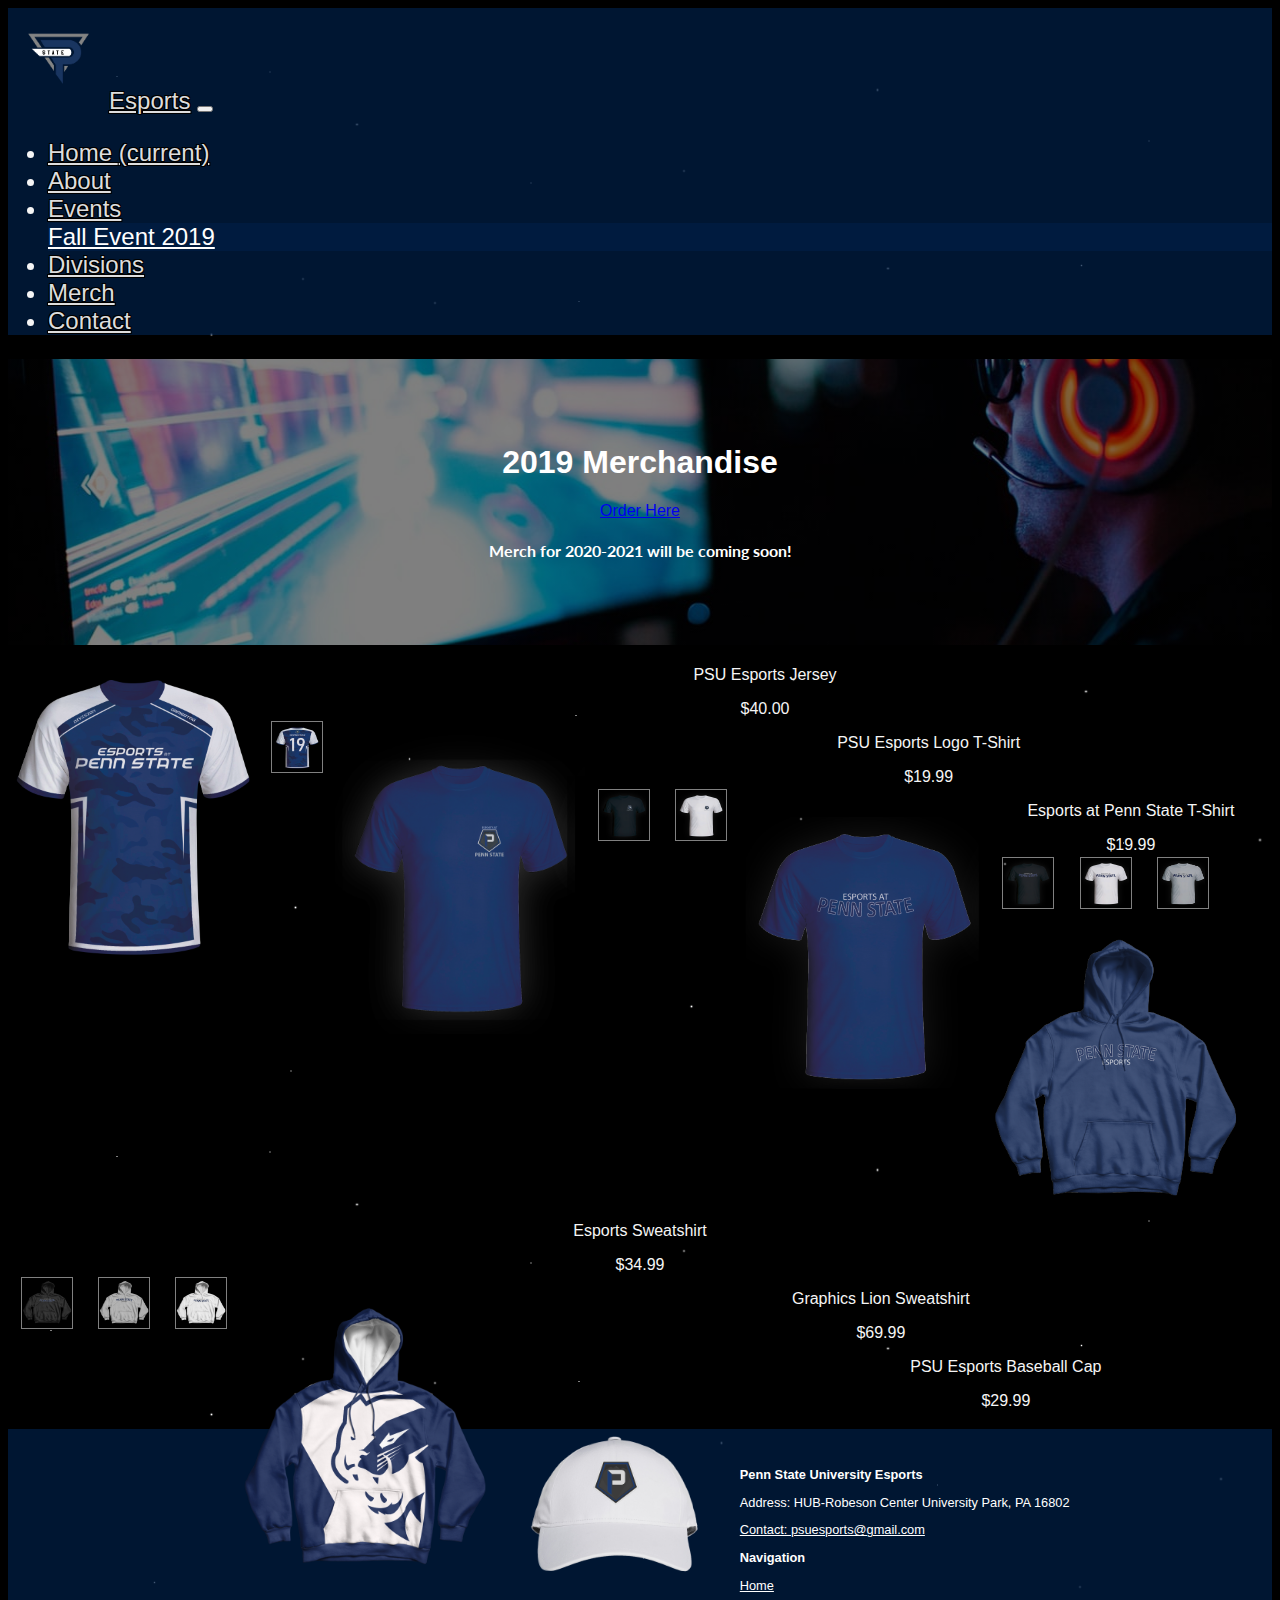
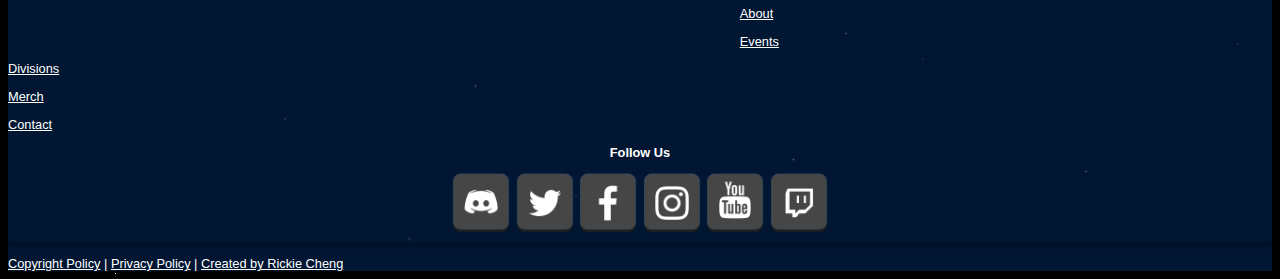
<file: merch.html>
<!doctype html>
<html lang="en">
  <head>
    <!-- Required meta tags -->
    <meta charset="utf-8">
    <meta name="viewport" content="width=device-width, initial-scale=1, shrink-to-fit=no">
    
    <!-- Google Font -->
    <link href="https://fonts.googleapis.com/css?family=Lato|Raleway:500&display=swap" rel="stylesheet">

    <!-- Bootstrap CSS -->
    <link rel="stylesheet" href="https://stackpath.bootstrapcdn.com/bootstrap/4.1.3/css/bootstrap.min.css" integrity="sha384-MCw98/SFnGE8fJT3GXwEOngsV7Zt27NXFoaoApmYm81iuXoPkFOJwJ8ERdknLPMO" crossorigin="anonymous">
    
    <!-- Custom CSS -->
    <link rel="stylesheet" href="app.css">

    <link rel="shortcut icon" type="image/x-icon" href="imgs/Logo.ico"/>

        <!-- Global site tag (gtag.js) - Google Analytics -->
        <script async src="https://www.googletagmanager.com/gtag/js?id=UA-150749688-1"></script>
        <script>
          window.dataLayer = window.dataLayer || [];
          function gtag(){dataLayer.push(arguments);}
          gtag('js', new Date());
    
          gtag('config', 'UA-150749688-1');
        </script>

    <title>PSU Esports Merch</title>
  </head>
  
  <body>

    <section id="sub-navbar">
      <nav id="subNavbar" class="navbar navbar-dark navbar-expand-md py-0">
              <a class="navbar-brand" href="index.html">
                  <img id="psulogo" src="imgs/PSU_ESPORTS_LOGO.png">Esports</a>
              <button class="navbar-toggler" type="button" data-toggle="collapse" data-target="#navbarNav" aria-controls="navbarNav" aria-expanded="false" aria-label="Toggle navigation">
                <span class="navbar-toggler-icon"></span>
              </button>
              <div class="collapse navbar-collapse" id="navbarNav">
                <ul class="navbar-nav">
                  <li class="nav-item">
                    <a class="nav-link" href="index.html">Home <span class="sr-only">(current)</span></a>
                  </li>
                  <li class="nav-item">
                    <a class="nav-link" href="about.html">About</a>
                  </li>
                  <li class="nav-item dropdown">
                    <a class="nav-link dropdown-toggle" href="#" id="navbarDropdown" role="button" data-toggle="dropdown" aria-haspopup="true" aria-expanded="false">
                      Events
                    </a>
                    <div class="dropdown-menu" aria-labelledby="navbarDropdown">
                      <a class="dropdown-item" href="fall-event-2019.html">Fall Event 2019</a>
                    </div>
                  </li>
                  <li class="nav-item">
                    <a class="nav-link" href="divisions.html">Divisions</a>
                  </li>
                  <li class="nav-item">
                    <a class="nav-link" href="https://www.esportsgear.com/collections/esports-at-penn-state">Merch</a>
                  </li>
                  <li class="nav-item">
                    <a class="nav-link" href="contact.html">Contact</a>
                  </li>
                </ul>
              </div>
      </nav>
  </section>

<div class="jumbotron-about">
      <h1 class="display-4">2019 Merchandise</h1>
      <a href="https://docs.google.com/forms/d/e/1FAIpQLSecSH2mc7NG0UCj-U9LJG4VGynNhc48K8dNUi4GOTPEngRqCQ/viewform" class="btn btn-outline-light btn-lg" role="button" aria-pressed="true">Order Here</a>
      <h4>Merch for 2020-2021 will be coming soon!</h4>
</div>

<section id="merchPic">
<div class="container">
  <div class="row">
    <div class="col-sm-3 border">
      <img src="imgs/merch/Jersey_front.png" id="mainJersey">
      <span class="merchinfo">
      <p>PSU Esports Jersey</p>
      <p>$40.00</p>
      </span>
      <div class="colorMerch">
        <img src="imgs/merch/Jersey_back.png" id="backJersey">
      </div>
    </div>
    <div class="col-sm-3 border">
      <span class="merchinfo">
      <img src="imgs/merch/Basic_Logo_Tee_BLUE_front.png" id="mainTShirt">
      <p>PSU Esports Logo T-Shirt</p>
      <p>$19.99</p>
      </span>
      <div class="colorMerch">
        <img src="imgs/merch/Basic_Logo_Tee_BLACK_front.png" id="blackTShirt">
        <img src="imgs/merch/Basic_Logo_Tee_WHITE_front.png" id="whiteTShirt">
      </div>
    </div>
    <div class="col-sm-3 border">
        <span class="merchinfo">
        <img src="imgs/merch/PENN_STATE_ESPORTS_Tee_BLUE_front.png" id="mainTShirt2">
        <p>Esports at Penn State T-Shirt</p>
        <p>$19.99</p>
        </span>
        <div class="colorMerch">
            <img src="imgs/merch/PENN_STATE_ESPORTS_Tee_BLACK_front.png" id="blackTShirt2">
            <img src="imgs/merch/PENN_STATE_ESPORTS_Tee_WHITE_front.png" id="whiteTShirt2">
            <img src="imgs/merch/PENN_STATE_ESPORTS_Tee_GREY_front.png" id="greyTShirt2">
          </div>
      </div>
    <div class="col-sm-3 border">
      <span class="merchinfo">
      <img src="imgs/merch/PENN_STATE_ESPORTS_Hoodie_BLUE.png" id="mainHoodie">
      <p>Esports Sweatshirt</p>
      <p>$34.99</p>
      </span>
      <div class="colorMerch">
          <img src="imgs/merch/PENN_STATE_ESPORTS_Hoodie_BLACK.png" id="blackHoodie">
          <img src="imgs/merch/PENN_STATE_ESPORTS_Hoodie_GREY.png" id="greyHoodie">
          <img src="imgs/merch/PENN_STATE_ESPORTS_Hoodie_WHITE.png" id="whiteHoodie">
        </div>
    </div>
  </div>

  <div class="row">
    <div class="col-sm-3 border">
        <span class="merchinfo">
        <img src="imgs/merch/Lion_Hoodie.png">
        <p>Graphics Lion Sweatshirt</p>
        <p>$69.99</p>
        </span>
    </div>
    <div class="col-sm-3 border">
        <span class="merchinfo">
            <img src="imgs/merch/Basic_Logo_Hat_WHITE.png">
            <p>PSU Esports Baseball Cap</p>
            <p>$29.99</p>
         </span>
    </div>

    
  </div>

</div>

</section>

<section id="footer">
  <div class="container">
    <div class="row">
      <div class="col-sm-8">
        <p><strong>Penn State University Esports</strong></p>
        <p><i class="fas fa-location-arrow"></i> Address: HUB-Robeson Center University Park, PA 16802</p>
        <a href="mailto:psuesports@gmail.com"><p><i class="far fa-envelope"></i> Contact: psuesports@gmail.com</p></a>

      </div>
      
      <div id="nav-footer-text" class="col-sm-2">
        <p><strong>Navigation</strong></p>

        <a href="index.html"><p>Home</p></a>
        <a href="about.html"><p>About</p></a>
        <a href="fall-event-2019.html"><p>Events</p></a>
        <a href="divisions.html"><p>Divisions</p></a>
        <a href="https://www.esportsgear.com/collections/esports-at-penn-state"><p>Merch</p></a>
        <a href="contact.html"><p>Contact</p></a>
      </div>
      <div id="followus" class="col-sm-2">
        <p><strong>Follow Us</strong></p>
        <a href="Discord.gg/psuesports"><img src="imgs/iconfinder_discord-1_2363208.png" alt="discordfooter"></a>
        <a href="https://twitter.com/PSUEsports"><img src="imgs/iconfinder_twitter_2363052.png" alt="twitterfooter"></a>
        <a href="https://www.facebook.com/groups/PSUEsports/"><img src="imgs/iconfinder_facebook_2587943.png" alt="facebookfooter"></a>
        <a href="https://www.instagram.com/pennstateesports/"><img src="imgs/iconfinder_instagram_2587941.png" alt="instagramfooter"></a>
        <a href="https://www.youtube.com/user/PSUPeSports"><img src="imgs/iconfinder_youtube-2_2363050.png" alt="youtubefooter"></a>
        <a href="https://www.twitch.tv/psuesports"><img src="imgs/iconfinder_twitch_2363053.png" alt="twitchfooter"></a>
      </div>
      </div>
    </div>

    <div id="policies">
      <hr class="style-two">

      <a href="https://copyright.psu.edu/psu-policy/">Copyright Policy</a> |
      <a href="https://policy.psu.edu/policies/ad53">Privacy Policy</a> |
      <a href="">Created by Rickie Cheng</a>
      
    </div>

</section>




    <!-- Optional JavaScript -->
    <!-- jQuery first, then Popper.js, then Bootstrap JS -->
    <script src="https://code.jquery.com/jquery-3.3.1.slim.min.js" integrity="sha384-q8i/X+965DzO0rT7abK41JStQIAqVgRVzpbzo5smXKp4YfRvH+8abtTE1Pi6jizo" crossorigin="anonymous"></script>
    <script src="https://cdnjs.cloudflare.com/ajax/libs/popper.js/1.14.3/umd/popper.min.js" integrity="sha384-ZMP7rVo3mIykV+2+9J3UJ46jBk0WLaUAdn689aCwoqbBJiSnjAK/l8WvCWPIPm49" crossorigin="anonymous"></script>
    <script src="https://stackpath.bootstrapcdn.com/bootstrap/4.1.3/js/bootstrap.min.js" integrity="sha384-ChfqqxuZUCnJSK3+MXmPNIyE6ZbWh2IMqE241rYiqJxyMiZ6OW/JmZQ5stwEULTy" crossorigin="anonymous"></script>
    <script src="js/lib/merchHover.js"></script>
  </body>
</html>
</file>
<file: app.css>
html{
    scroll-behavior: smooth;
}

body{
    font-family: 'Roboto', sans-serif;
    color: whitesmoke;
    background-color: black;
    background: url('imgs/newblackstarbg.png') repeat;
}

body h4{
    font-family: 'Lato', sans-serif;
}

/*-----------------------------------------------------------------------------------*/
/*  Loader screen
/*-----------------------------------------------------------------------------------*/

.loader-wrapper {
    width: 100%;
    height: 100%;
    position: absolute;
    top: 0;
    left: 0;
    background-color: black;
    display:flex;
    justify-content: center;
    align-items: center;
    z-index: 106;
  }
  
  .loader {
    display: inline-block;
    width: 30px;
    height: 30px;
    position: relative;
    border: 4px solid #Fff;
    animation: loader 2s infinite ease;
  }
  
  .loader-inner {
    vertical-align: top;
    display: inline-block;
    width: 100%;
    background-color: #fff;
    animation: loader-inner 2s infinite ease-in;
  }
  
  @keyframes loader {
    0% {
      transform: rotate(0deg);
    }
    
    25% {
      transform: rotate(180deg);
    }
    
    50% {
      transform: rotate(180deg);
    }
    
    75% {
      transform: rotate(360deg);
    }
    
    100% {
      transform: rotate(360deg);
    }
  }
  
  @keyframes loader-inner {
    0% {
      height: 0%;
    }
    
    25% {
      height: 0%;
    }
    
    50% {
      height: 100%;
    }
    
    75% {
      height: 100%;
    }
    
    100% {
      height: 0%;
    }
  }

/* ------------ CSS of index.html -------------- */

#psulogo{
    max-width: 8%;
}

.navbar.scrolled {
    background-color: #001E44;
    transition: background-color 500ms linear;
    border-bottom: #000;
}

.dropdown-item{
    color: white;
    text-shadow: none;
}

.dropdown-menu{
    background-color: #001E44bd; 
}

#mainNavbar{
    text-shadow:
        -1px -1px 0 #000,
        1px -1px 0 #000,
        -1px 1px 0 #000,
        1px 1px 0 #000;
    font-family: 'Roboto Condensed', sans-serif;
    font-size: 150%;
    
}
#mainNavbar .nav-link {
    color:rgb(221, 221, 221);
}

#mainNavbar .nav-link:hover {
    font-size: 1.2em;
    transition: font-size 100ms linear;
}

#mainNavbar .navbar-brand {
    color: rgb(221, 221, 221);
    font-size: 1.5rem;
}

.landingpage{
    height:100vh;
    width: 100%;
    /*background: url('imgs/newblackstarbg.png') no-repeat center center;*/
    -webkit-background-size: cover;
    -moz-background-size: cover;
    -o-background-size: cover;
    background-size: cover;
    position: relative;
    z-index: 105;
}

.landingpage div.landinglogo{
    z-index:105;
    height:45%;
    width: 25%;
    position: absolute;
    top: 60%;
    left: 50%;
    transform: translate(-50%, -50%);
    -ms-transform: translate(-50%, -50%); /* IE 9 */
    -webkit-transform: translate(-50%, -50%); /* Chrome, Safari, Opera */
    border-radius: 50%;
    text-align: center;
	animation: float 3s ease-in-out infinite;
}
#logoTitle{
    font-size: 400%;
}
@media (max-width: 1181px) {
    .landingpage img.landinglogo {
        width: auto ;
        max-width: 70% ;
        height: auto ;
    }
  }



@keyframes float {
	0% {
		transform: translate(-50%, -50%);
	}
	50% {
		transform: translate(-50%, -55%);
	}
	100% {
		transform: translate(-50%, -50%);
	}
}

.landingpage .landingclaw img{
    z-index:-1;
    height:70%;
    width:50%;
    position: absolute;
    opacity: 0.3;
    top: 50%;
    left: 50%;
    transform: translate(-50%, -50%);
    -ms-transform: translate(-50%, -50%); /* IE 9 */
    -webkit-transform: translate(-50%, -50%); /* Chrome, Safari, Opera */
}

@media (max-width: 1181px) {
    .landingpage .landingclaw img {
        width: auto ;
        max-width: 100% ;
        height: auto ;
    }
  }

#merchLanding img{
    max-width: 80%;
    display: block;
    margin-left: auto;
    margin-right: auto;
    width: 100%;
    border-radius: 5%;
}

#merchLanding button{
    display: block;
    margin-left: auto;
    margin-right: auto;
    text-align: center;
    margin-top: 20px;
    font-family: "Roboto", sans-serif;
}

#landingVideo{
    position: absolute;
    bottom: 0;
    right: 0;
    min-width: 100%;
    min-height: 100%;
    object-fit: cover;
    width: 100%;
}

.landingpage .gamesDiv img{
    position: absolute;
    top: 0;
    left: 0;
    bottom: 0;
    right: 0;
    width: auto; /* to keep proportions */
    height: auto; /* to keep proportions */
    max-width: 100%; /* not to stand out from div */
    max-height: 100%; /* not to stand out from div */
    margin: auto auto 0; /* position to bottom and center */
}


.header{
    text-align:center;
}

#nav-bar{
    position: absolute;
    width: 100%;
    z-index: 10;
    max-width: 100%;
}

.executive img{
    -webkit-box-shadow: 0px 0px 2px 4px #ebebf5;
    -moz-box-shadow: 0px 0px 2px 4px #ebebf5;
    box-shadow: 0px 1px 2px 2px #ebebf5; 
}

.executiveOutside img{
    height: 230px;
    width: 180px;
}

.executiveInside img{
    height: 255px;
    width: 180px;
}

.executiveMiddle img{
    height: 280px;
    width: 180px;
}

.carousel-item{
    height: 768px;
    max-width: 100%;
} 
.carousel-item img{
    height: 768px;
    max-width: 100%;
}


#event-header{
    padding-top: 2%;
    padding-bottom: -2%;
    color: white;
}

#event-header h4{
    color: rgb(190, 190, 190);
}

#about-header{
    margin-top: 5%;
    text-align: center;
    font-family: 'Roboto', sans-serif;
}

#about{
    padding-top: 1%;
    padding-bottom: 1%;
    background-color:rgba(35, 64, 109, .1);
    background-image: url('imgs/newblackstarbgline.png');
    background-repeat: no-repeat;
    background-size: cover;
}

#about-descripition{
    margin-top: 2%;
    text-align: center;
}
.aboutParagraph{
    font-family: 'Roboto Condensed', sans-serif;
    font-size: 115%;
}
.aboutTitle{
    font-size: 150%;
}
#about img{
    height: 70px;
    width: 76px;
}

#collage{
    align-content: center;
    background-color: #08172A;
}

#collage img{
    display: block;
    margin-left: auto;
    margin-right: auto;
    width: 95%;
    height: auto;
    margin-bottom: 3%;
    margin-top: 2%;
}

@media screen and (max-width: 726px) {
    #collage {
      visibility: hidden;
      clear: both;
      float: left;
      margin: 10px auto 5px 20px;
      width: 28%;
      display: none;
    }
  }

  @media screen and (max-width: 726px) {
    #merchLanding {
      visibility: hidden;
      clear: both;
      float: left;
      margin: 10px auto 5px 20px;
      width: 28%;
      display: none;
    }
  }

.parallax-window {
    min-height: 400px;
    background: transparent;
}

#division-test{
    padding-bottom: 1%;
    background-color:rgba(35, 64, 109, .1);
    background-image: url('imgs/newbluebgline.png');
    background-repeat: no-repeat;
    background-size: cover;
}

.division-header{
    padding-top: 6%;
    text-align: center;
}

#divisions img{
    box-shadow: 0 4px 8px 0 rgba(0, 0, 0, 0.2), 0 6px 20px 0 rgba(0, 0, 0, 0.19);
}
#divisionlogos{
    margin-top: 2%;
}

#divisionlogos-row2{
    padding-top: 1%;
}

#divisionlogos-row3{
    padding-top: 1%;
    padding-bottom: 2%;
}

#divlearnmore{
    text-align: center;
}

#sponsor-header{
    padding-top: 6%;
    padding-bottom: 1%;
    text-align: center;
    font-family: "Roboto", sans-serif;
}

#sponsors{
    padding-bottom: 5%;
    background-color:rgba(35, 64, 109, .1);
    background-image: url('imgs/newbluebgline.png');
    background-repeat: no-repeat;
    background-size: cover;
    
}
#sponsors img{
    max-width: 100%;
    max-height: 100%;
    transition: transform .2s;
}

#sponsors img:hover{
    transform: scale(1.3);
}


#social-header{
    text-align: center;
    font-family: "Roboto", sans-serif;
}

#social{
    background-color: #08172a;
}
#social-test img{
    margin-top: 5%;
    margin-bottom: 15%;
    height: 125px;
    width: 125px;
    max-width: 100%;
    display: block;
    margin-left: auto;
    margin-right: auto;
    transition: transform .1s;
}

#social-test img:hover{
    transform: scale(1.1);
}

#footer{
    background-color: #001E44bd;
    color: #ffffff;
    font-size: .8em;
    padding-top: 2%;
    margin-top: 1.5%;
}

#footer a{
    color: white;
}

#footer img{
    height: 60px;
    display: inline-block;
    width: 60px;
}

#followus{
    text-align: center;
}

.division img{
    height: 250px;
    width: 180px;
    border-radius: 5%;
}

.twitchPadding{
    margin-bottom: 3%;
}

.divisionButton{
    text-align: center;
    margin-top: 2%;
    margin-bottom: 2%;
    font-family: 'Roboto', sans-serif;
}
.divisionButton button{
    width: 20%;
}

#how-to-join{
    margin-bottom: 4%;
}

.joinParagraph{
    font-size: 170%;
    text-align: center;
}

hr.style-one {
    position: relative; 
    width: 6%;
    top: 10px; 
    border: none; 
    height: 8px; 
    background: white; 
    margin-bottom: 5%; 
    
}

hr.style-two {
    height: 8px;
    border: 0;
    box-shadow: inset 0 12px 12px -12px rgba(0, 0, 0, 0.5);
}

/* ------------ CSS of divisions.html -------------- */
#subNavbar{
    text-shadow:
        -1px -1px 0 #000,
        1px -1px 0 #000,
        -1px 1px 0 #000,
        1px 1px 0 #000;
    font-family: 'Roboto Condensed', sans-serif;
    font-size: 150%;
    background-color: #001E44bd;
}
#subNavbar .nav-link {
    color:rgb(221, 221, 221);
}

#subNavbar .nav-link:hover {
    font-size: 1.2em;
    transition: font-size 100ms linear;
}

#subNavbar .navbar-brand {
    color: rgb(221, 221, 221);
    font-size: 1.5rem;
}

#logosrow{
    text-align: center;
    margin-top: 1%;
}

#sublogos img{
    display: inline-block;
    width: 50px;
    height: 50px;
    background: #ccc;
    margin: 5px;
    box-shadow: 0 4px 8px 0 rgba(0, 0, 0, 0.2), 0 6px 20px 0 rgba(0, 0, 0, 0.19);
    transition: transform .1s;
}

#sub-footer-divisions{
    margin-top: 25%;
}

#sublogos img:hover{
    transform: scale(1.1);
}

.tab-content{
    font-family: 'Roboto Condensed', sans-serif;
}

.tab-content strong{
    color: #779ecb;
    font-family: "Roboto", sans-serif;

}

.inner_div img{
    max-width: 100%;
    width: 1080px;
    box-shadow: 0 4px 8px 0 rgba(0, 0, 0, 0.2), 0 6px 20px 0 rgba(0, 0, 0, 0.19);
}

#subdiv{
    padding-bottom: 10%;
}

#discordLink{
    color: #779ecb;
}

/* ------------ CSS of psu-fall-event.html -------------- */
#fallevent{
    text-align: center;
    font-family: "Roboto", sans-serif;
}

#fallevent img{
    display: block;
    margin-left: auto;
    margin-right: auto;
    -webkit-box-shadow: 0 7px 4px #777;
	-moz-box-shadow: 0 7px 4px #777;
    box-shadow: 0 7px 4px #777;
    transition: all .2s ease-in-out;
}

#fallevent img:hover{
    transform: scale(1.1);
}

.jumbotron{
    background-image: linear-gradient( rgba(0, 0, 0, 0.5), rgba(0, 0, 0, 0.5) ), url("imgs/Fall_Event_Deck/jumboimg.jpg");
    background-size: 100% 80%;
    background-repeat: no-repeat;
    background-attachment: fixed;
    text-align: center;
    height: 50%;
    width: 100%;
    color: white;
}

#slides{
    margin-bottom: 2%;
}

#slides img{
    border: solid 10px rgba(0, 0, 0, 0.171);
    height: 100%;
    width: 85%;
    object-fit: cover
}

/* ------------ CSS of contact.html -------------- */

#contactBody{
    background: none;
    background-color: #111111;
}

#contactPage{
    margin-top: 2%;
}
form {
    width: 400px;
    height: 450px;
    margin: auto;
    position: relative;
  }

#fs-frm-inputs {
    width: 375px;
  }

input{
    width: 400px;
    border-radius: 5px;
}

input[type=submit]{
    width: 200px;
    margin-left: 25%;
    background-color: #001E44;
    color: #fff;
    border: 1px solid #fff;
    border-radius: 20px;
    text-shadow: none;
    transition: transform 1s;
    margin-top: 2%;
}

input[text=submit]:hover{
    transform: scale(1.5);
}

textarea{
    border-radius: 10px;
    width: 400px;
}

#emailForm p{
    margin-left: 12.66%;
}

#emailForm{
    border-left: 1px solid rgba(92, 92, 92, 0.719);
}
/* ------------ CSS of about.html -------------- */

#aboutus{
    margin-top: 2%;
}
.qaQuestion{
    font-size: 200%;
}
.qaAnswer{
    font-size: 115%;
    font-family: "Roboto Condensed", sans-serif;
}
.bluetext{
    margin-top: 4%;
    font-weight: 700;
    color: #779ecb;
    font-size: 1.1rem;
    font-family: "Roboto", sans-serif;
}

.jumbotron-about{
    padding-top: 5%;
    padding-bottom: 5%;
    background-image: linear-gradient( rgba(0, 0, 0, 0.5), rgba(0, 0, 0, 0.5) ), url("imgs/aboutheader.jpg");
    background-size: 100% 100%;
    background-repeat: no-repeat;
    background-attachment: fixed;
    text-align: center;
    height: 50%;
    width: 100%;
    color: white;
    font-family: "Roboto", sans-serif;
}



#eboard {
    text-align: center;
    font-family: "Roboto", sans-serif;
}

#aboutus{
    margin-bottom: 1.66%;
}
#eboard img{
    float: left;
    width: 150px;
    height: 150px;
    margin: 1.66%;
    border-radius: 15%;
}

#eboard-container{
    margin-top: 2%;
    line-height: 50%;
    border-color: white;
    border-radius: 10%;
}

#eboard-container img{
    border: 1px solid white;
    margin-bottom: 20px;
}

.eboard-title{
    font-weight: 800;
    padding-bottom: -1%;
    letter-spacing: 2px;
    color: #779ecb;
}
/* ------------ CSS of about.html -------------- */

#merchPic{
    margin-top: 1.66%;
}

#merchPic img{
    float: left;
    width: 250px;
    height: 300px;
}

.merchinfo{
    text-align: center;

}

#merchPic .colorMerch img{
    width: 50px;
    height: 50px;
    border: 1px solid grey;
    margin: 1%;
    margin-top: -1%;
    
}

.colorMerch{
    display: block;
    margin-left: auto;
    margin-right: auto;
}

.merchOrder{
    color: white;
    font-size: 2em;
}

@media only screen and (max-width: 1026px) {
    #events {
        display: none;
    }
}
</file>
